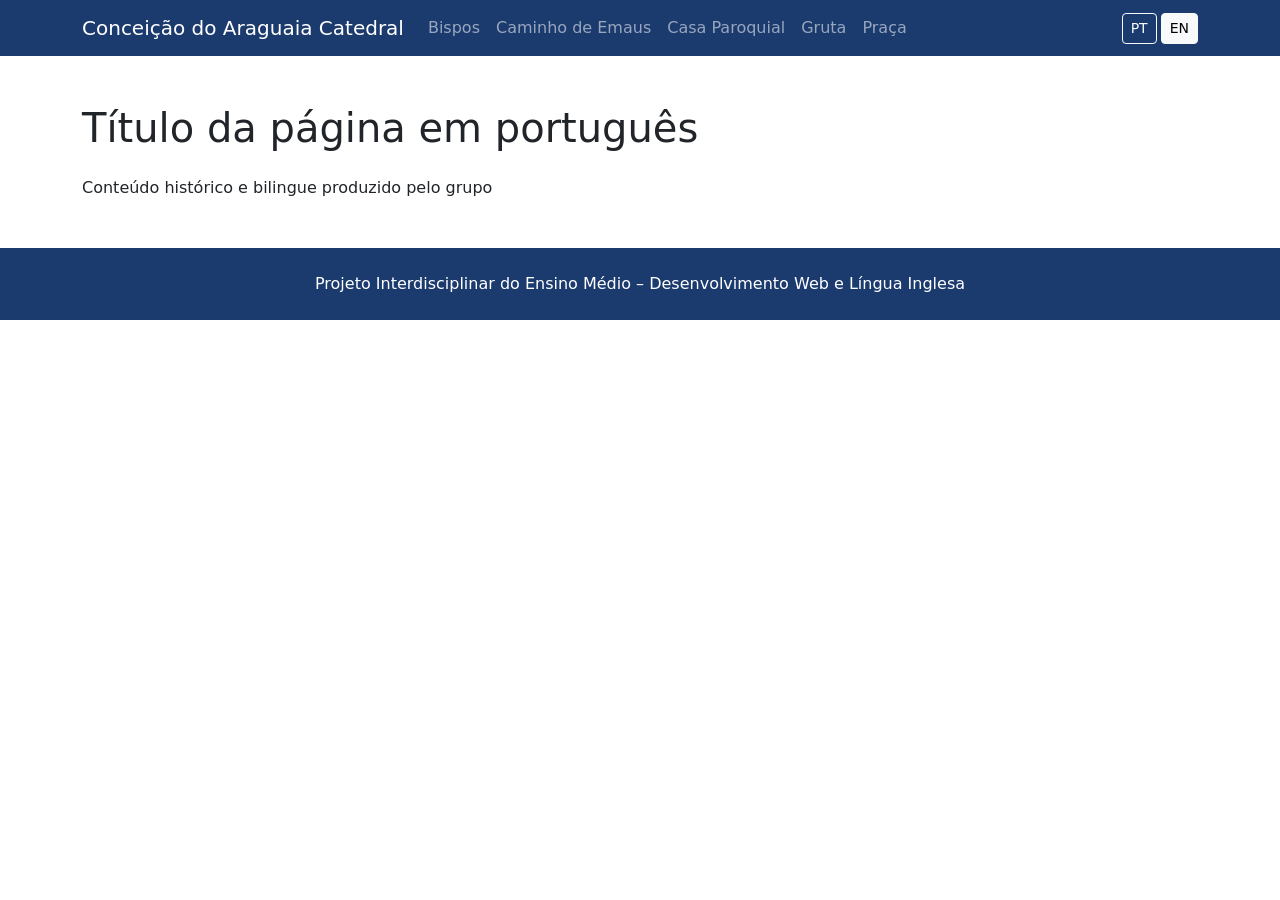
<file: index.html>
<!DOCTYPE html>
<html lang="pt-br">
<head>
  <meta charset="UTF-8">
  <meta name="viewport" content="width=device-width, initial-scale=1.0">
  <title>Catedral de Conceição do Araguaia </title>
  
  <!-- Bootstrap 5.3 CDN -->
  <link href="https://cdn.jsdelivr.net/npm/bootstrap@5.3.0/dist/css/bootstrap.min.css" rel="stylesheet">

  <!-- Customização CSS -->
  <link rel="stylesheet" href="css/global.css"> 
    
</head>
<body>

  <!-- MENU DE NAVEGAÇÃO BILINGUE -->
  <nav class="navbar navbar-expand-lg navbar-dark" style="background-color: var(--cor-primaria);">
    <div class="container">
      <a class="navbar-brand" href="index.html">Conceição do Araguaia Catedral</a>
      <button class="navbar-toggler" type="button" data-bs-toggle="collapse" data-bs-target="#menu">
        <span class="navbar-toggler-icon"></span>
      </button>
      <div class="collapse navbar-collapse" id="menu">
        <ul class="navbar-nav me-auto">
          <li class="nav-item"><a class="nav-link" href="bispos.html">Bispos</a></li>
          <li class="nav-item"><a class="nav-link" href="caminhodeemaus.html">Caminho de Emaus</a></li>
          <li class="nav-item"><a class="nav-link" href="casaparoquial.html">Casa Paroquial</a></li>
          <li class="nav-item"><a class="nav-link" href="gruta.html">Gruta</a></li>
          <li class="nav-item"><a class="nav-link" href="praca.html">Praça</a></li>
        </ul>
        
        <!-- LANGUAGE SWITCHER -->
        <div class="d-flex align-items-center ms-auto">
          <a href="index.html" class="btn btn-sm btn-outline-light me-1">PT</a>
          <a href="index.html" class="btn btn-sm btn-outline-light active">EN</a>
        </div>
      </div>
    </div>
  </nav>

  <!-- MAIN CONTENT CORPO DO SITE-->
  <main class="container my-5">



    <h1 class="mb-4">Título da página em português</h1>
    <p>Conteúdo histórico e bilingue produzido pelo grupo</p>



  </main>
  

  <!-- FOOTER -->
  <footer class="text-center py-4" style="background-color: var(--cor-primaria); color: white;">
    <p class="mb-0">Projeto Interdisciplinar do Ensino Médio –  Desenvolvimento Web e Língua Inglesa</p>
  </footer>



  <!-- Bootstrap 5.3.8 JS Bundle with Popper -->
 <script src="https://cdn.jsdelivr.net/npm/bootstrap@5.3.8/dist/js/bootstrap.bundle.min.js"></script>
  
</body>
</html
</file>
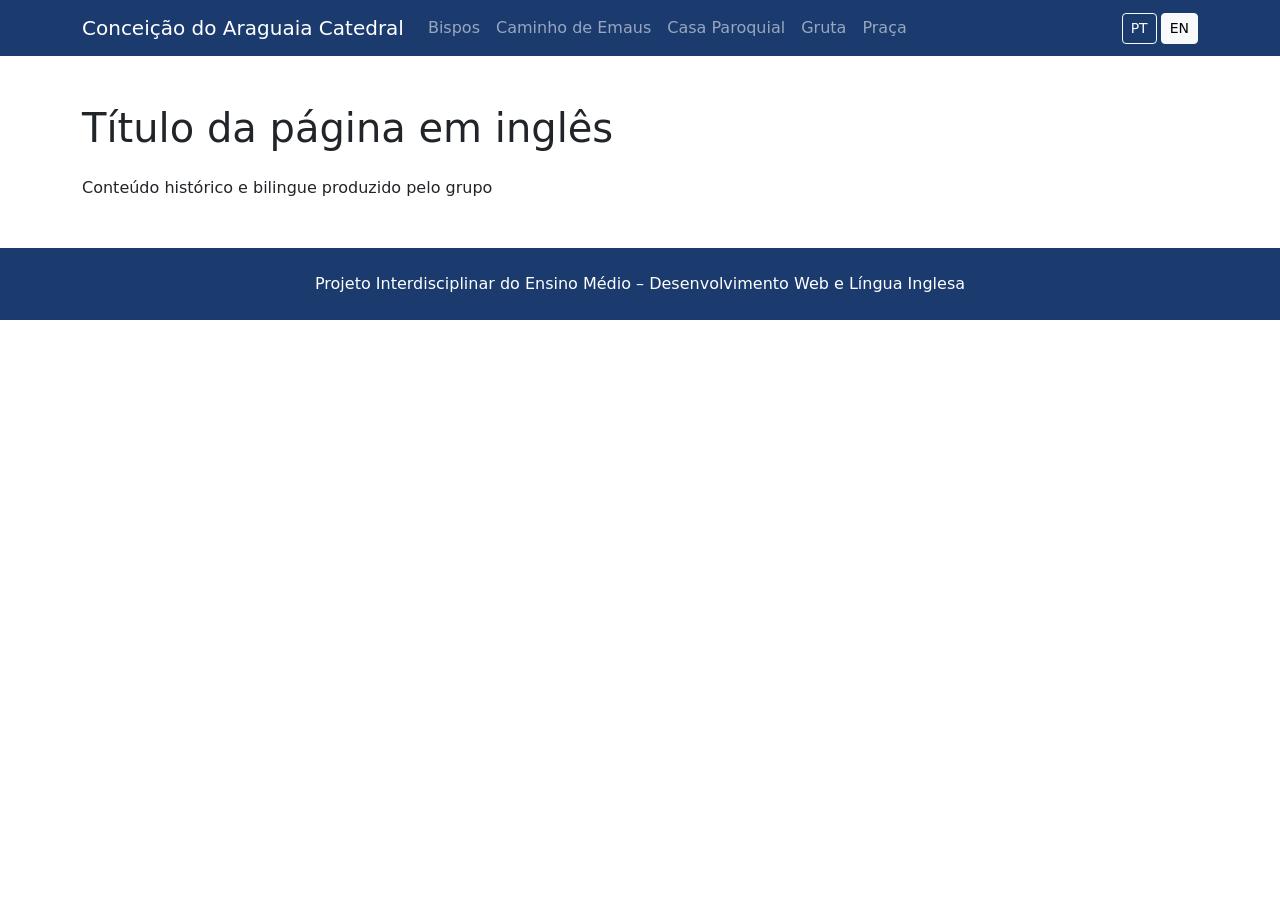
<file: pages/en/index.html>
<!DOCTYPE html>
<html lang="pt-br">
<head>
  <meta charset="UTF-8">
  <meta name="viewport" content="width=device-width, initial-scale=1.0">
  <title>Catedral de Conceição do Araguaia </title>
  
  <!-- Bootstrap 5.3 CDN -->
  <link href="https://cdn.jsdelivr.net/npm/bootstrap@5.3.0/dist/css/bootstrap.min.css" rel="stylesheet">

  <!-- Customização CSS -->
  <link rel="stylesheet" href="../../css/global.css"> 
    
</head>
<body>

  <!-- MENU DE NAVEGAÇÃO BILINGUE -->
  <nav class="navbar navbar-expand-lg navbar-dark" style="background-color: var(--cor-primaria);">
    <div class="container">
      <a class="navbar-brand" href="index.html">Conceição do Araguaia Catedral</a>
      <button class="navbar-toggler" type="button" data-bs-toggle="collapse" data-bs-target="#menu">
        <span class="navbar-toggler-icon"></span>
      </button>
      <div class="collapse navbar-collapse" id="menu">
        <ul class="navbar-nav me-auto">
          <li class="nav-item"><a class="nav-link" href="bispos.html">Bispos</a></li>
          <li class="nav-item"><a class="nav-link" href="caminhodeemaus.html">Caminho de Emaus</a></li>
          <li class="nav-item"><a class="nav-link" href="casaparoquial_en.html">Casa Paroquial</a></li>
          <li class="nav-item"><a class="nav-link" href="gruta.html">Gruta</a></li>
          <li class="nav-item"><a class="nav-link" href="praca.html">Praça</a></li>
        </ul>
        
        <!-- LANGUAGE SWITCHER -->
        <div class="d-flex align-items-center ms-auto">
          <a href="index.html" class="btn btn-sm btn-outline-light me-1">PT</a>
          <a href="index.html" class="btn btn-sm btn-outline-light active">EN</a>
        </div>
      </div>
    </div>
  </nav>

  <!-- MAIN CONTENT CORPO DO SITE-->
  <main class="container my-5">



    <h1 class="mb-4">Título da página em inglês</h1>
    <p>Conteúdo histórico e bilingue produzido pelo grupo</p>



  </main>
  

  <!-- FOOTER -->
  <footer class="text-center py-4" style="background-color: var(--cor-primaria); color: white;">
    <p class="mb-0">Projeto Interdisciplinar do Ensino Médio –  Desenvolvimento Web e Língua Inglesa</p>
  </footer>



  <!-- Bootstrap 5.3.8 JS Bundle with Popper -->
 <script src="https://cdn.jsdelivr.net/npm/bootstrap@5.3.8/dist/js/bootstrap.bundle.min.js"></script>
  
</body>
</html
</file>
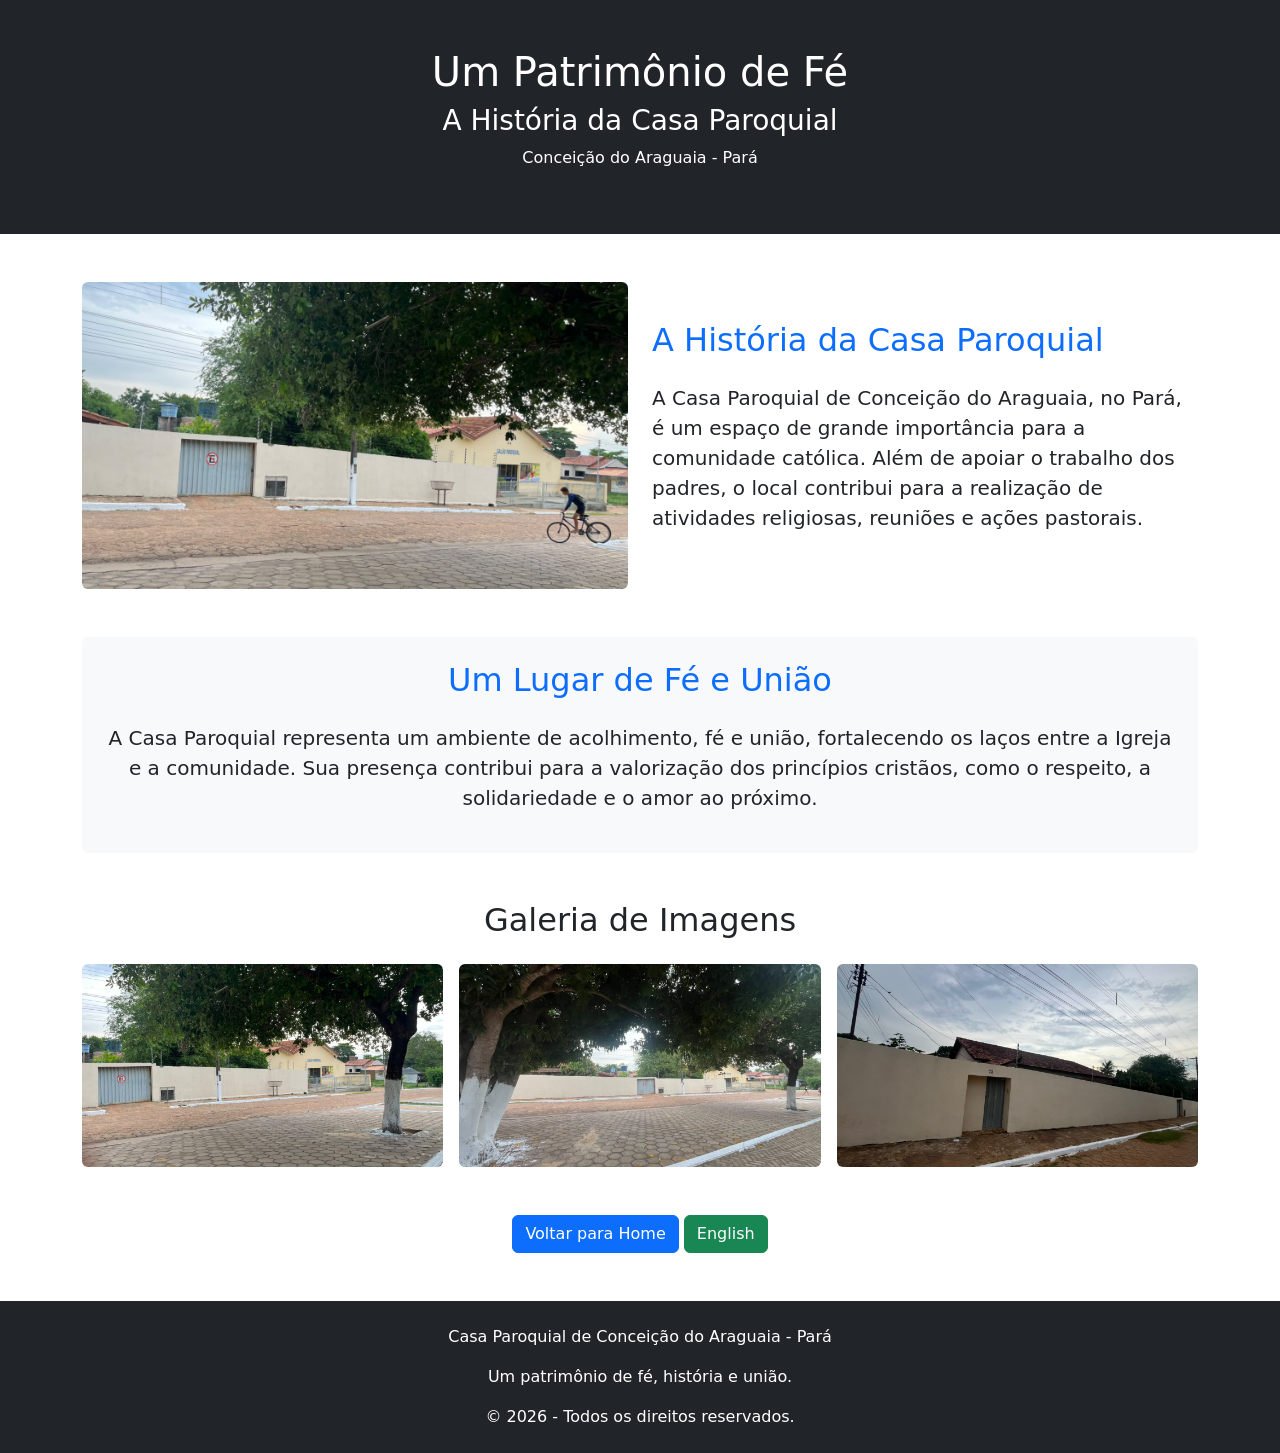
<file: casaparoquial.html>
<!DOCTYPE html>
<html lang="pt-BR">
<head>
    <meta charset="UTF-8">
    <meta name="viewport" content="width=device-width, initial-scale=1.0">
    <title>Um Patrimônio de Fé</title>

    <link href="https://cdn.jsdelivr.net/npm/bootstrap@5.3.3/dist/css/bootstrap.min.css" rel="stylesheet">
</head>

<body>

    <header class="container-fluid bg-dark text-white text-center p-5">
        <h1>Um Patrimônio de Fé</h1>
        <h3>A História da Casa Paroquial</h3>
        <p>Conceição do Araguaia - Pará</p>
    </header>

    <main class="container my-5">

        <section class="row align-items-center mb-5">

            <div class="col-md-6">
                <img src="img/casa.jpg"
                     class="img-fluid rounded"
                     alt="Casa Paroquial">
            </div>

            <div class="col-md-6">
                <h2 class="text-primary mb-4">A História da Casa Paroquial</h2>

                <p class="fs-5">
                    A Casa Paroquial de Conceição do Araguaia, no Pará,
                    é um espaço de grande importância para a comunidade
                    católica. Além de apoiar o trabalho dos padres,
                    o local contribui para a realização de atividades
                    religiosas, reuniões e ações pastorais.
                </p>
            </div>

        </section>

        <section class="bg-light p-4 rounded mb-5">
            <h2 class="text-center text-primary mb-4">
                Um Lugar de Fé e União
            </h2>

            <p class="fs-5 text-center">
                A Casa Paroquial representa um ambiente de acolhimento,
                fé e união, fortalecendo os laços entre a Igreja e a
                comunidade. Sua presença contribui para a valorização
                dos princípios cristãos, como o respeito, a solidariedade
                e o amor ao próximo.
            </p>
        </section>

        <section class="mb-5">
            <h2 class="text-center mb-4">Galeria de Imagens</h2>

            <div class="row g-3">

                <div class="col-md-4">
                    <img src="img/foto1.jpg"
                         class="img-fluid rounded"
                         alt="Foto 1">
                </div>

                <div class="col-md-4">
                    <img src="img/foto2.jpg"
                         class="img-fluid rounded"
                         alt="Foto 2">
                </div>

                <div class="col-md-4">
                    <img src="img/foto3.jpg"
                         class="img-fluid rounded"
                         alt="Foto 3">
                </div>

            </div>
        </section>

        <div class="text-center">
            <a href="index.html" class="btn btn-primary">
                Voltar para Home
            </a>

            <a href="casaparoquial_en.html" class="btn btn-success">
                English
            </a>
        </div>

    </main>

    <footer class="bg-dark text-white text-center p-4">
        <p>Casa Paroquial de Conceição do Araguaia - Pará</p>
        <p>Um patrimônio de fé, história e união.</p>
        <p class="mb-0">© 2026 - Todos os direitos reservados.</p>
    </footer>

    <script src="https://cdn.jsdelivr.net/npm/bootstrap@5.3.3/dist/js/bootstrap.bundle.min.js"></script>

</body>
</html>
</file>
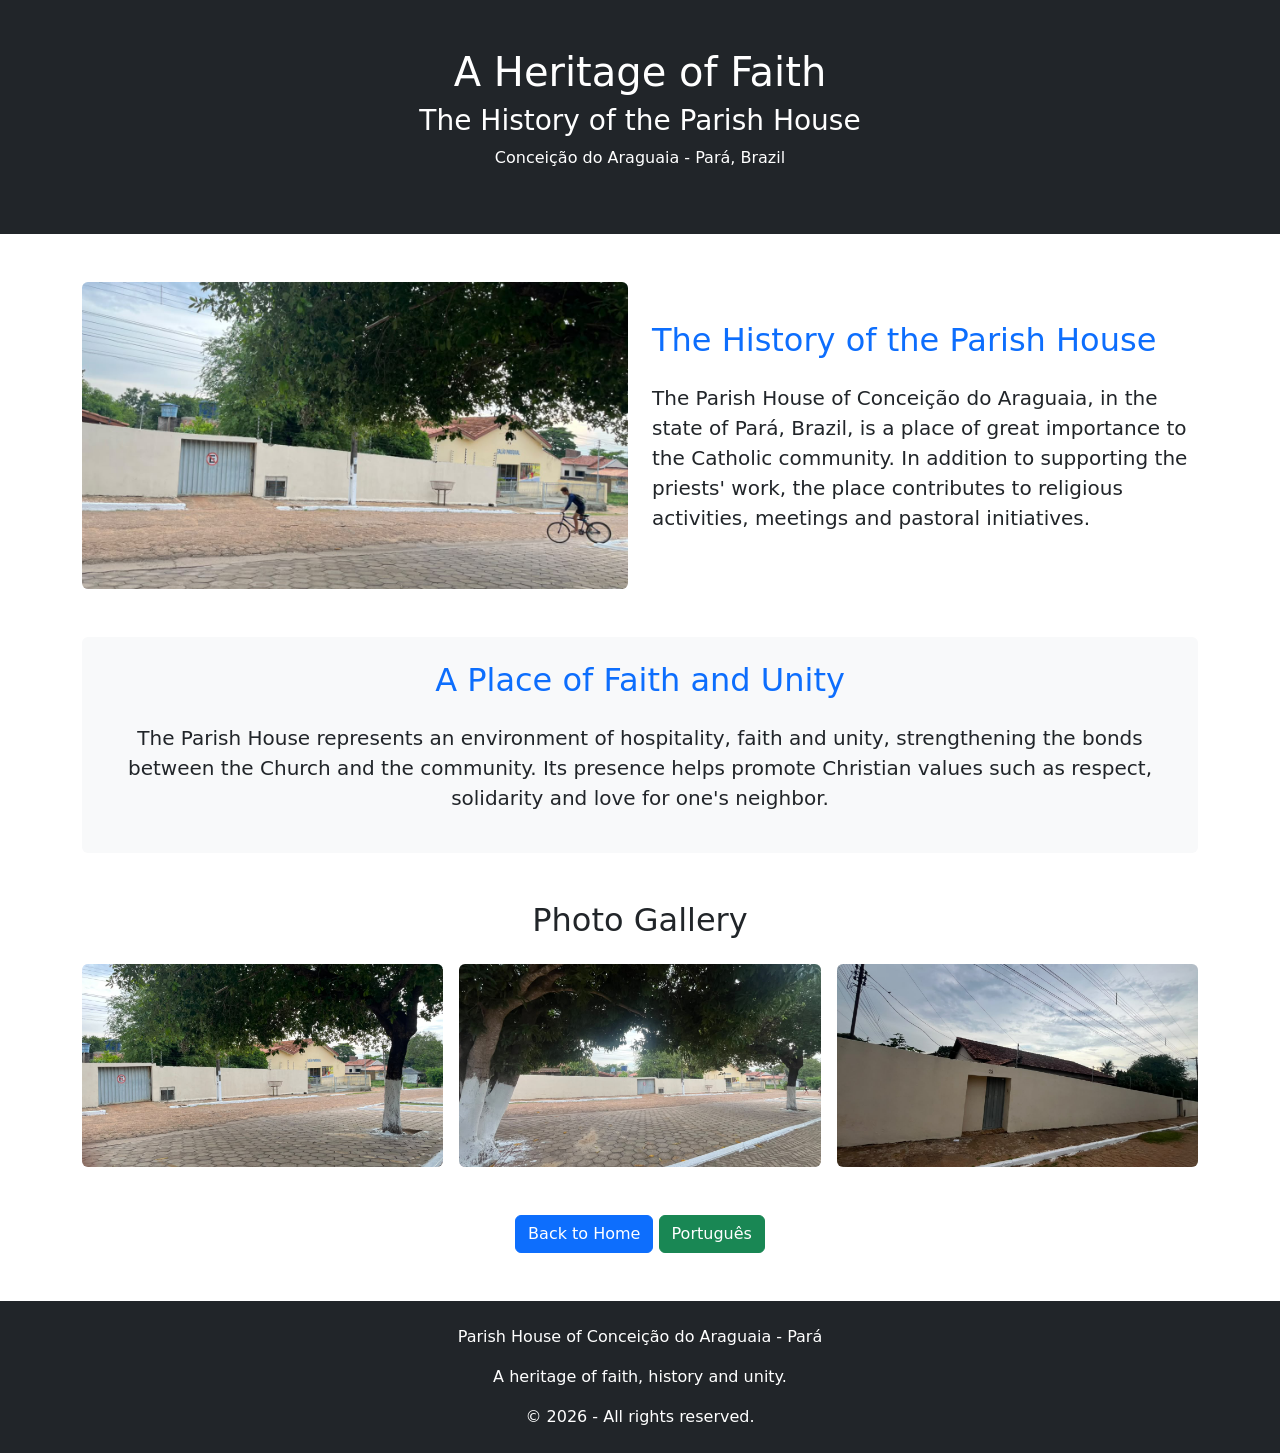
<file: casaparoquial_en.html>
<!DOCTYPE html>
<html lang="en">
<head>
    <meta charset="UTF-8">
    <meta name="viewport" content="width=device-width, initial-scale=1.0">
    <title>A Heritage of Faith</title>

    <link href="https://cdn.jsdelivr.net/npm/bootstrap@5.3.3/dist/css/bootstrap.min.css" rel="stylesheet">
</head>

<body>

    <header class="container-fluid bg-dark text-white text-center p-5">
        <h1>A Heritage of Faith</h1>
        <h3>The History of the Parish House</h3>
        <p>Conceição do Araguaia - Pará, Brazil</p>
    </header>

    <main class="container my-5">

        <section class="row align-items-center mb-5">

            <div class="col-md-6">
                <img src="img/casa.jpg"
                     class="img-fluid rounded"
                     alt="Parish House">
            </div>

            <div class="col-md-6">
                <h2 class="text-primary mb-4">
                    The History of the Parish House
                </h2>

                <p class="fs-5">
                    The Parish House of Conceição do Araguaia, in the
                    state of Pará, Brazil, is a place of great importance
                    to the Catholic community. In addition to supporting
                    the priests' work, the place contributes to religious
                    activities, meetings and pastoral initiatives.
                </p>
            </div>

        </section>

        <section class="bg-light p-4 rounded mb-5">

            <h2 class="text-center text-primary mb-4">
                A Place of Faith and Unity
            </h2>

            <p class="fs-5 text-center">
                The Parish House represents an environment of hospitality,
                faith and unity, strengthening the bonds between the Church
                and the community. Its presence helps promote Christian
                values such as respect, solidarity and love for one's neighbor.
            </p>

        </section>

        <section class="mb-5">

            <h2 class="text-center mb-4">Photo Gallery</h2>

            <div class="row g-3">

                <div class="col-md-4">
                    <img src="img/foto1.jpg"
                         class="img-fluid rounded"
                         alt="Photo 1">
                </div>

                <div class="col-md-4">
                    <img src="img/foto2.jpg"
                         class="img-fluid rounded"
                         alt="Photo 2">
                </div>

                <div class="col-md-4">
                    <img src="img/foto3.jpg"
                         class="img-fluid rounded"
                         alt="Photo 3">
                </div>

            </div>

        </section>

        <div class="text-center">
            <a href="index.html" class="btn btn-primary">
                Back to Home
            </a>

            <a href="casaparoquial.html" class="btn btn-success">
                Português
            </a>
        </div>

    </main>

    <footer class="bg-dark text-white text-center p-4">
        <p>Parish House of Conceição do Araguaia - Pará</p>
        <p>A heritage of faith, history and unity.</p>
        <p class="mb-0">© 2026 - All rights reserved.</p>
    </footer>

    <script src="https://cdn.jsdelivr.net/npm/bootstrap@5.3.3/dist/js/bootstrap.bundle.min.js"></script>

</body>
</html>
</file>
<file: css/global.css>
/* Paleta de Cores */
:root {
          --cor-primaria: #1B3B6F;/* Azul Vitral - Navbar, títulos e elementos principais*/
          --cor-secundaria: #F4EFEA;/* Pergaminho Antigo - Fundo suave do site*/
          --cor-terciaria: #C59B27;/* Ouro Envelhecido - Destaques, bordas, botões ativos*/
          --cor-escura: #1A191B;/* Cinza Pedra - Fundo escuro / Rodapé */
          --cor-destaque: #6B1D2F;/* Vinho Sacro - Detalhes de destaque / Hover */
          --cor-texto: #2D2C2A;         /* Cor do texto principal */
      }

          /* Sugestoes de fontes para serem utlizadas no site */
/* 
Cinzel: fonts.google.com/specimen/Cinzel
Lora: fonts.google.com/specimen/Lora
Merriweather: fonts.google.com/specimen/Merriweather
Roboto: fonts.google.com/specimen/Roboto
Lato: fonts.google.com/specimen/Lato 
*/
</file>
